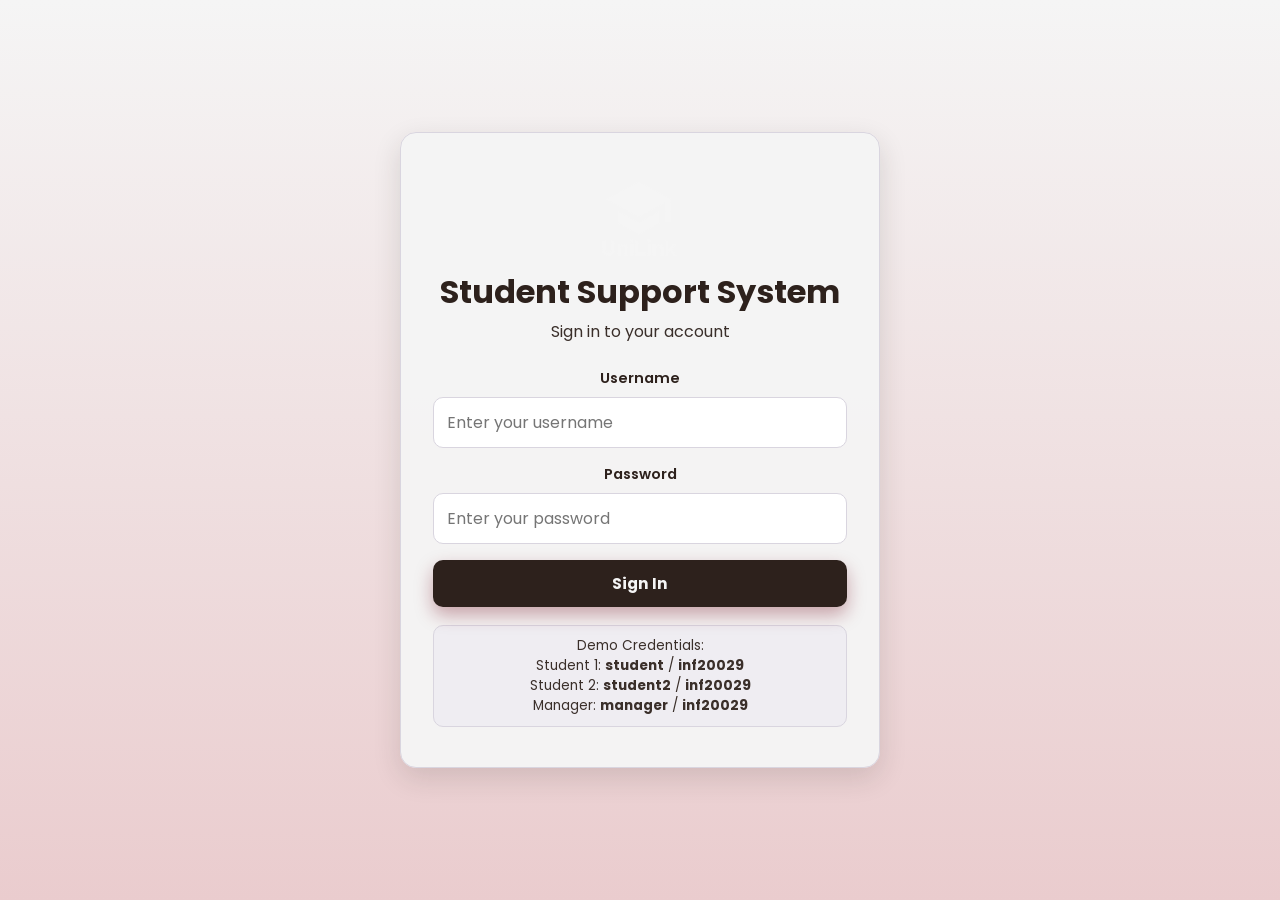
<file: index.html>
<!DOCTYPE html>
<html lang="en">
<head>
    <meta charset="UTF-8">
    <meta name="viewport" content="width=device-width, initial-scale=1.0">
    <title>Student Support System - Login</title>
    <link rel="stylesheet" href="styles/styles.css">
</head>
<body class="login-page">
    <div class="login-container">
        <div class="login-card">
            <div class="logo-container">
                <img src="images/logo.svg" alt="Student Support System Logo" class="logo">
            </div>
            <h1>Student Support System</h1>
            <p class="subtitle">Sign in to your account</p>
            
            <form id="loginForm" class="login-form">
                <div class="form-group">
                    <label for="username">Username</label>
                    <input type="text" id="username" name="username" placeholder="Enter your username" required>
                </div>
                
                <div class="form-group">
                    <label for="password">Password</label>
                    <input type="password" id="password" name="password" placeholder="Enter your password" required>
                </div>
                
                <div id="errorMessage" class="error-message"></div>
                
                <button type="submit" class="btn btn-primary">Sign In</button>
            </form>
            
            <p class="login-help">
                Demo Credentials:<br>
                Student 1: <strong>student</strong> / <strong>inf20029</strong><br>
                Student 2: <strong>student2</strong> / <strong>inf20029</strong><br>
                Manager: <strong>manager</strong> / <strong>inf20029</strong>
            </p>
        </div>
    </div>
    
    <script src="scripts/scripts.js"></script>
</body>
</html>
</file>
<file: styles/styles.css>
@import url('https://fonts.googleapis.com/css2?family=Poppins:wght@400;500;600;700;800&display=swap');

:root {
    --bg-gradient: linear-gradient(180deg, #f5f5f5 0%, #EACCCE 100%);
    --primary: #2d211c;
    --primary-text: #f5f5f5;
    --secondary: #cd2e3d;
    --secondary-text: #f5f5f5;
    --ink: #2d211c;
    --card-bg: rgba(245, 245, 245, 0.95);
    --card-border: #d9d5df;
    --card-shadow: 0 10px 28px rgba(45, 33, 28, 0.14);
    --focus-ring: 0 0 0 3px rgba(205, 46, 61, 0.35);
}

* {
    margin: 0;
    padding: 0;
    box-sizing: border-box;
}

html,
body {
    min-height: 100%;
    font-family: 'Poppins', sans-serif;
    color: var(--ink);
}

html {
    background: var(--bg-gradient);
}

body {
    background: transparent;
    min-height: 100vh;
    min-height: 100dvh;
    display: flex;
    flex-direction: column;
}

.main-content {
    flex: 1;
    padding: 36px 20px;
}

.container {
    width: min(1220px, 100%);
    margin: 0 auto;
}

h1 {
    font-size: clamp(1.5rem, 1.2rem + 1.2vw, 2rem);
    line-height: 1.2;
    color: var(--ink);
}

h2 {
    font-size: clamp(1.1rem, 1rem + 0.4vw, 1.35rem);
}

/* Login */

.login-page {
    display: flex;
    align-items: center;
    justify-content: center;
    padding: 24px;
}

.login-container {
    width: 100%;
    max-width: 480px;
}

.login-card {
    background: var(--card-bg);
    border: 1px solid var(--card-border);
    border-radius: 16px;
    box-shadow: var(--card-shadow);
    padding: 40px 32px;
    text-align: center;
}

.logo {
    width: 84px;
    height: 84px;
    margin: 0 auto 16px;
    display: block;
}

.login-card h1 {
    color: var(--primary);
    margin-bottom: 8px;
}

.subtitle {
    color: #3a2f2a;
    margin-bottom: 24px;
}

.login-form {
    display: grid;
    gap: 16px;
}

.login-help {
    margin-top: 18px;
    font-size: 0.85rem;
    color: #3a2f2a;
    background: #efedf2;
    border: 1px solid var(--card-border);
    border-radius: 10px;
    padding: 10px;
}

/* Navbar */

.navbar {
    background: var(--primary);
    color: var(--primary-text);
    border-bottom: 1px solid rgba(217, 213, 223, 0.55);
    box-shadow: 0 8px 20px rgba(45, 33, 28, 0.35);
    position: sticky;
    top: 0;
    z-index: 100;
}

.navbar-container {
    width: min(1220px, 100%);
    margin: 0 auto;
    padding: 14px 20px;
    display: flex;
    align-items: center;
    justify-content: space-between;
    gap: 16px;
}

.navbar-brand {
    display: flex;
    align-items: center;
    gap: 10px;
}

.navbar-logo {
    width: 40px;
    height: 40px;
}

.navbar-title {
    color: var(--primary-text);
    font-weight: 700;
    letter-spacing: 0.3px;
}

.navbar-menu {
    list-style: none;
    display: flex;
    align-items: center;
    gap: 22px;
}

.nav-link {
    color: var(--primary-text);
    text-decoration: none;
    font-weight: 600;
    font-size: 0.92rem;
    position: relative;
    padding-bottom: 2px;
}

.nav-link::after {
    content: '';
    position: absolute;
    left: 0;
    bottom: -5px;
    width: 0;
    height: 2px;
    background: var(--secondary);
    transition: width 0.25s ease;
}

.nav-link:hover,
.nav-link.active {
    color: #ffffff;
}

.nav-link:hover::after,
.nav-link.active::after {
    width: 100%;
}

.navbar-toggle {
    display: none;
    flex-direction: column;
    gap: 5px;
    cursor: pointer;
    border: none;
    background: transparent;
    padding: 4px;
}

.navbar-toggle span {
    width: 24px;
    height: 3px;
    border-radius: 2px;
    background: var(--primary-text);
}

.navbar-toggle:focus-visible {
    outline: none;
    box-shadow: var(--focus-ring);
    border-radius: 8px;
}

/* Cards */

.card {
    background: var(--card-bg);
    border: 1px solid var(--card-border);
    border-radius: 16px;
    box-shadow: var(--card-shadow);
    overflow: hidden;
}

.card-header {
    background: linear-gradient(180deg, #f8f7fa 0%, #ece9f1 100%);
    border-bottom: 1px solid var(--card-border);
    padding: 18px 20px;
}

.card-header h2 {
    color: var(--primary);
}

.card-body {
    padding: 20px;
}

.dashboard-section,
.enquiries-page-section,
.appointments-section,
.settings-section,
.feedback-section {
    display: grid;
    gap: 22px;
}

.dashboard-grid {
    display: grid;
    grid-template-columns: 1.8fr 1fr;
    gap: 20px;
    align-items: start;
}

.dashboard-main,
.dashboard-side {
    display: grid;
    gap: 20px;
}

.sticky-side-card {
    position: sticky;
    top: 88px;
}

.dashboard-header {
    display: flex;
    align-items: center;
    justify-content: space-between;
    gap: 14px;
}

.role-greeting {
    margin-top: 4px;
    color: #4a3d38;
    font-size: 0.92rem;
    font-weight: 600;
}

.manager-metric-grid {
    display: grid;
    grid-template-columns: repeat(3, minmax(0, 1fr));
    gap: 12px;
}

.metric-item {
    background: #f8f7fa;
    border: 1px solid var(--card-border);
    border-radius: 12px;
    padding: 14px;
}

.metric-label {
    font-size: 0.83rem;
    color: #574b46;
    margin-bottom: 8px;
}

.metric-value {
    font-size: 1.7rem;
    color: var(--secondary);
    font-weight: 800;
    line-height: 1;
}

.staff-kpi-grid {
    display: grid;
    grid-template-columns: repeat(auto-fit, minmax(210px, 1fr));
    gap: 12px;
}

.staff-kpi-card {
    border: 1px solid var(--card-border);
    border-radius: 12px;
    background: #fff;
    padding: 14px;
    text-align: left;
    cursor: pointer;
    transition: transform 0.2s ease, box-shadow 0.2s ease;
}

.staff-kpi-card:hover {
    transform: translateY(-2px);
    box-shadow: 0 10px 18px rgba(45, 33, 28, 0.14);
}

.staff-kpi-card h3 {
    color: var(--primary);
    margin-bottom: 8px;
}

.staff-kpi-card p {
    color: #312325;
    font-size: 0.87rem;
    margin-bottom: 4px;
}

/* Forms */

.form-group {
    display: grid;
    gap: 8px;
}

.form-group label {
    font-size: 0.9rem;
    color: var(--primary);
    font-weight: 600;
}

.form-group input,
.form-group select,
.form-group textarea {
    width: 100%;
    border: 1px solid var(--card-border);
    border-radius: 10px;
    padding: 12px 13px;
    background: #fff;
    color: var(--ink);
    font: inherit;
}

.form-group input:focus,
.form-group select:focus,
.form-group textarea:focus {
    outline: none;
    border-color: var(--secondary);
    box-shadow: var(--focus-ring);
}

.field-note {
    color: #5d514c;
    font-size: 0.86rem;
}

.error-message {
    display: none;
    color: #b20020;
    font-size: 0.86rem;
    background: #f9ecef;
    border: 1px solid #e4b7bf;
    border-radius: 8px;
    padding: 8px 10px;
}

.error-message.show {
    display: block;
}

.search-grid {
    display: grid;
    grid-template-columns: repeat(3, minmax(0, 1fr));
    gap: 14px;
    margin-bottom: 16px;
}

.search-actions {
    display: flex;
    align-items: end;
    gap: 10px;
}

.student-search-field {
    grid-column: span 2;
}

.appointment-search-row {
    display: grid;
    grid-template-columns: minmax(0, 1fr) auto;
    gap: 12px;
    align-items: end;
    margin-bottom: 10px;
}

.appointment-search-actions {
    display: flex;
    align-items: end;
    gap: 10px;
}

.appointment-search-actions .btn {
    min-width: 96px;
}

/* Buttons */

.btn {
    border: none;
    border-radius: 10px;
    font: inherit;
    font-weight: 700;
    font-size: 0.95rem;
    padding: 12px 20px;
    text-decoration: none;
    display: inline-flex;
    align-items: center;
    justify-content: center;
    cursor: pointer;
    transition: transform 0.2s ease, box-shadow 0.2s ease, filter 0.2s ease;
}

.btn:focus-visible {
    outline: none;
    box-shadow: var(--focus-ring);
}

.btn:hover {
    transform: translateY(-1px);
}

.btn:active {
    transform: translateY(0);
}

.btn-primary {
    background: var(--primary);
    color: var(--primary-text);
    box-shadow: 0 8px 18px rgba(118, 13, 31, 0.35);
}

.btn-primary:hover {
    filter: brightness(0.95);
    box-shadow: 0 10px 22px rgba(97, 9, 24, 0.42);
}

.btn-secondary {
    background: var(--secondary);
    color: var(--secondary-text);
    box-shadow: 0 7px 14px rgba(156, 95, 0, 0.2);
}

.btn-secondary:hover {
    filter: brightness(0.98);
}

.btn-danger {
    background: #c62828;
    color: #ffffff;
    box-shadow: 0 8px 16px rgba(147, 18, 18, 0.28);
}

.btn-sm {
    font-size: 0.82rem;
    padding: 7px 10px;
}

button:disabled {
    cursor: not-allowed;
    opacity: 0.55;
    transform: none;
}

/* Chips */

.chip-row {
    display: flex;
    flex-wrap: wrap;
    gap: 8px;
}

.past-enquiry-link-list {
    display: grid;
    gap: 8px;
    max-height: 320px;
    overflow-y: auto;
    margin-top: 8px;
}

.past-enquiry-link-btn {
    border: 1px solid #d8d2df;
    background: #f8f6fb;
    color: #2d211c;
    border-radius: 10px;
    padding: 10px 12px;
    text-align: left;
    font: inherit;
    font-size: 0.84rem;
    cursor: pointer;
}

.past-enquiry-link-btn:hover {
    background: #f1edf7;
}

.past-enquiry-link-btn.selected {
    border-color: #b52635;
    background: #ffeef1;
}

.linked-enquiries-summary {
    display: grid;
    gap: 6px;
    margin-top: 8px;
}

.linked-enquiry-item {
    background: #f8f6fb;
    border: 1px solid #dfd8e7;
    border-radius: 8px;
    padding: 8px 10px;
    font-size: 0.83rem;
    color: #372b2d;
}

.link-enquiry-actions {
    display: flex;
    justify-content: flex-end;
    gap: 8px;
}

.category-chip {
    border: 1px solid var(--card-border);
    background: #f2f0f5;
    color: var(--primary);
    border-radius: 999px;
    padding: 8px 12px;
    font: inherit;
    font-size: 0.82rem;
    font-weight: 600;
    cursor: pointer;
}

.category-chip:hover {
    background: #e7e3ec;
}

.category-chip.selected {
    background: var(--secondary);
    border-color: #b62634;
    color: var(--secondary-text);
}

/* Tables */

.table-wrap {
    width: 100%;
    overflow-x: auto;
    border: 1px solid var(--card-border);
    border-radius: 12px;
}

.data-table {
    width: 100%;
    border-collapse: collapse;
    min-width: 860px;
    background: #fff;
}

.data-table th,
.data-table td {
    padding: 11px 12px;
    border-bottom: 1px solid #e6e2ec;
    vertical-align: top;
    font-size: 0.88rem;
    text-align: left;
    color: #251c1d;
}

.data-table th {
    background: #f0edf4;
    color: var(--primary);
    font-size: 0.84rem;
    text-transform: uppercase;
    letter-spacing: 0.3px;
}

.data-table tbody tr:hover {
    background: #f8f6fb;
}

.student-row {
    cursor: pointer;
}

.student-row:focus-visible {
    outline: 2px solid var(--secondary);
    outline-offset: -2px;
}

.empty-cell {
    text-align: center;
    color: #6a5c58;
}

.table-actions {
    display: flex;
    align-items: center;
    gap: 7px;
    min-width: 220px;
}

.table-link {
    color: var(--primary);
    font-weight: 600;
}

.table-link:hover {
    color: #4b3832;
}

/* Status */

.status-pill {
    display: inline-flex;
    align-items: center;
    justify-content: center;
    border-radius: 999px;
    padding: 4px 10px;
    font-size: 0.76rem;
    font-weight: 700;
    letter-spacing: 0.2px;
    border: 1px solid transparent;
}

.status-pill.submitted {
    background: #fff2cf;
    color: #6d4700;
    border-color: #f4d47d;
}

.status-pill.resolving {
    background: #ffe7ec;
    color: #8c1f36;
    border-color: #f2afbc;
}

.status-pill.appointment {
    background: #fce7ff;
    color: #6f1a89;
    border-color: #d6a1e8;
}

.status-pill.resolved {
    background: #e2f6e8;
    color: #1d6b32;
    border-color: #9ed6ad;
}

.status-pill.canceled {
    background: #ffe7e7;
    color: #8f1d1d;
    border-color: #efb1b1;
}

/* Notification */

.notification-icon-btn {
    width: 46px;
    height: 46px;
    border-radius: 50%;
    border: 1px solid var(--card-border);
    background: #fff;
    position: relative;
    cursor: pointer;
}

.notification-icon {
    font-size: 1.2rem;
}

.notification-count {
    position: absolute;
    top: -4px;
    right: -4px;
    min-width: 20px;
    height: 20px;
    border-radius: 999px;
    background: var(--primary);
    color: var(--primary-text);
    font-size: 0.72rem;
    font-weight: 700;
    display: inline-flex;
    align-items: center;
    justify-content: center;
    padding: 0 6px;
}

.notification-overlay {
    position: fixed;
    inset: 0;
    z-index: 210;
    background: rgba(0, 0, 0, 0.4);
    display: none;
    align-items: flex-start;
    justify-content: center;
    padding: 92px 16px 20px;
}

.notification-overlay.show {
    display: flex;
}

.notification-panel {
    width: min(560px, 100%);
}

.notification-panel-header {
    display: flex;
    align-items: center;
    justify-content: space-between;
}

.notification-close-btn {
    border: none;
    background: transparent;
    font-size: 1.8rem;
    color: var(--primary);
    cursor: pointer;
}

.notification-list {
    padding: 16px 20px 20px;
    display: grid;
    gap: 10px;
}

.notification-item {
    display: flex;
    gap: 10px;
    background: #f4f2f7;
    border: 1px solid var(--card-border);
    border-radius: 10px;
    padding: 10px 12px;
    color: #3d2f2b;
}

.notification-badge {
    flex-shrink: 0;
    width: 24px;
    height: 24px;
    border-radius: 50%;
    background: var(--secondary);
    color: var(--secondary-text);
    display: inline-flex;
    align-items: center;
    justify-content: center;
    font-size: 0.74rem;
    font-weight: 700;
}

/* Detail blocks */

.detail-grid {
    display: grid;
    grid-template-columns: repeat(2, minmax(0, 1fr));
    gap: 10px 16px;
    margin: 16px 0;
}

.detail-grid p,
.detail-block p {
    color: #2f2627;
    line-height: 1.55;
}

.student-result-count {
    margin-top: 8px;
    color: #5d514c;
    font-size: 0.86rem;
}

.detail-block {
    margin-top: 14px;
    background: #f6f4f8;
    border: 1px solid var(--card-border);
    border-radius: 10px;
    padding: 12px;
}

.detail-block h3 {
    color: var(--primary);
    margin-bottom: 6px;
    font-size: 1rem;
}

.detail-actions {
    margin-top: 16px;
}

.muted-text {
    color: #6b5f5a;
}

.placeholder-text {
    color: #6b5f5a;
}

.side-appointment-item {
    display: grid;
    gap: 8px;
    color: #311f22;
}

.side-appointment-item .btn {
    margin-top: 6px;
}

/* Appointments booking slots */

.booking-slot-grid {
    margin-top: 14px;
    display: grid;
    grid-template-columns: repeat(2, minmax(0, 1fr));
    gap: 10px;
}

.booking-calendar-head {
    margin-top: 12px;
    display: grid;
    grid-template-columns: auto 1fr auto;
    align-items: center;
    gap: 10px;
}

.booking-month-label {
    text-align: center;
    font-weight: 700;
    color: var(--primary);
}

.booking-calendar-grid {
    margin-top: 10px;
    display: grid;
    grid-template-columns: repeat(7, minmax(0, 1fr));
    gap: 8px;
}

.booking-weekday {
    font-size: 0.78rem;
    text-transform: uppercase;
    letter-spacing: 0.4px;
    color: #5f5350;
    text-align: center;
    font-weight: 700;
}

.calendar-day {
    border: 1px solid #dcd6e3;
    border-radius: 10px;
    min-height: 40px;
    font: inherit;
    font-weight: 600;
    cursor: pointer;
}

.calendar-day.placeholder {
    border: none;
    background: transparent;
    cursor: default;
}

.calendar-day.available {
    background: #eaf7ed;
    color: #1f5e2f;
    border-color: #b9dfc2;
}

.calendar-day.unavailable {
    background: #f5f5f5;
    color: #9b8f93;
    cursor: default;
}

.calendar-day.selected {
    border-color: #1f5e2f;
    box-shadow: 0 0 0 2px rgba(31, 94, 47, 0.2);
}

.booking-slot-title {
    margin-top: 14px;
    color: #3d2f2b;
    font-size: 0.95rem;
}

.slot-btn {
    border-radius: 10px;
    border: 1px solid transparent;
    padding: 10px;
    text-align: left;
    font: inherit;
    font-size: 0.84rem;
    cursor: pointer;
}

.slot-btn.available {
    background: #edf8ef;
    border-color: #b9dfc2;
    color: #1f5e2f;
}

.slot-btn.available:hover {
    background: #dff2e4;
}

.slot-btn.available.selected {
    border-color: #1f5e2f;
    box-shadow: 0 0 0 2px rgba(31, 94, 47, 0.22);
}

.slot-btn.unavailable {
    background: #f1f1f1;
    border-color: #d8d8d8;
    color: #777;
}

.modal-footer-actions {
    margin-top: 16px;
}

.feedback-action-wrap {
    display: flex;
    gap: 8px;
    align-items: center;
    flex-wrap: wrap;
}

.feedback-readonly-wrap {
    display: flex;
    align-items: center;
    gap: 10px;
    flex-wrap: wrap;
}

.star-rating {
    display: inline-flex;
    align-items: center;
    gap: 2px;
    padding: 4px 6px;
    border: 1px solid var(--card-border);
    border-radius: 10px;
    background: #fff;
}

.star-btn {
    border: none;
    background: transparent;
    color: #b9b0a9;
    font-size: 1.28rem;
    line-height: 1;
    padding: 2px;
    cursor: pointer;
    transition: transform 0.15s ease, color 0.15s ease;
}

.star-btn:hover,
.star-btn:focus-visible {
    color: #f5b301;
    transform: translateY(-1px);
    outline: none;
}

.star-btn.active {
    color: #f5b301;
}

.feedback-stars-readonly {
    color: #f5b301;
    letter-spacing: 1px;
    font-size: 1rem;
}

.feedback-status-text {
    margin-top: 6px;
    font-size: 0.8rem;
    color: #5e514d;
}

/* Settings */

.account-layout {
    display: grid;
    grid-template-columns: 220px 1fr;
    gap: 20px;
    align-items: center;
}

.profile-image-placeholder {
    height: 220px;
    border-radius: 16px;
    border: 1px dashed #b1aabf;
    background: linear-gradient(135deg, #f5f5f5 0%, #d9d5df 100%);
    display: flex;
    align-items: center;
    justify-content: center;
    font-weight: 700;
    color: var(--primary);
    text-transform: uppercase;
    letter-spacing: 0.4px;
}

.profile-details {
    display: grid;
    gap: 10px;
}

.profile-details p {
    color: #2c2526;
}

.settings-option {
    padding: 10px 0;
    border-bottom: 1px solid var(--card-border);
}

.settings-option:last-of-type {
    border-bottom: 0;
}

.settings-option label {
    display: flex;
    align-items: center;
    gap: 10px;
    color: #3a2a2d;
    font-weight: 500;
}

.settings-option input[type="checkbox"] {
    width: 18px;
    height: 18px;
    accent-color: var(--primary);
}

.settings-actions {
    display: flex;
    gap: 10px;
    margin-top: 14px;
}

/* Modal */

.modal {
    display: none;
    position: fixed;
    z-index: 230;
    inset: 0;
    background: rgba(0, 0, 0, 0.5);
    backdrop-filter: blur(2px);
    align-items: center;
    justify-content: center;
    padding: 14px;
}

.modal.show {
    display: flex;
}

.modal-content {
    width: min(760px, 100%);
    max-height: min(86vh, 740px);
    overflow-y: auto;
    background: #fff;
    border-radius: 14px;
    border: 1px solid var(--card-border);
    box-shadow: 0 20px 36px rgba(45, 33, 28, 0.24);
    padding: 22px;
    position: relative;
}

.close {
    position: absolute;
    top: 10px;
    right: 12px;
    border: none;
    background: transparent;
    color: var(--primary);
    font-size: 1.8rem;
    cursor: pointer;
}

/* Footer */

.footer {
    margin-top: 30px;
    background: var(--primary);
    color: var(--primary-text);
    border-top: 1px solid rgba(217, 213, 223, 0.55);
    box-shadow: 0 -8px 20px rgba(45, 33, 28, 0.26);
    padding: 34px 20px 18px;
}

.footer-container {
    width: min(1220px, 100%);
    margin: 0 auto;
}

.footer-content {
    display: grid;
    grid-template-columns: repeat(auto-fit, minmax(220px, 1fr));
    gap: 20px;
    margin-bottom: 18px;
}

.footer-section h3,
.footer-section h4 {
    color: #f5f5f5;
    margin-bottom: 10px;
}

.footer-section p,
.footer-section a {
    color: var(--primary-text);
    font-size: 0.9rem;
    text-decoration: none;
}

.footer-section ul {
    list-style: none;
    display: grid;
    gap: 5px;
}

.footer-section a:hover {
    color: var(--secondary);
}

.footer-bottom {
    border-top: 1px solid rgba(217, 213, 223, 0.35);
    padding-top: 14px;
    color: var(--primary-text);
    font-size: 0.82rem;
}

/* Student chatbot */

.chatbot-fab {
    position: fixed;
    right: 20px;
    bottom: 22px;
    z-index: 240;
    min-height: 52px;
    min-width: 52px;
    border-radius: 999px;
    border: 1px solid #b62634;
    background: var(--secondary);
    color: var(--secondary-text);
    font: inherit;
    font-weight: 700;
    padding: 0 18px;
    box-shadow: 0 12px 24px rgba(45, 33, 28, 0.26);
    cursor: pointer;
}

.chatbot-fab:hover {
    filter: brightness(0.95);
}

.chatbot-panel {
    position: fixed;
    right: 20px;
    bottom: 84px;
    z-index: 240;
    width: min(340px, calc(100vw - 32px));
    background: #f8f7fa;
    border: 1px solid var(--card-border);
    border-radius: 14px;
    box-shadow: 0 14px 28px rgba(45, 33, 28, 0.22);
    overflow: hidden;
    display: none;
}

.chatbot-panel.show {
    display: block;
}

.chatbot-header {
    padding: 12px 14px;
    display: flex;
    align-items: center;
    justify-content: space-between;
    background: var(--primary);
    color: var(--primary-text);
}

.chatbot-header h3 {
    font-size: 0.95rem;
}

.chatbot-close {
    border: none;
    background: transparent;
    color: var(--primary-text);
    font-size: 1.25rem;
    line-height: 1;
    cursor: pointer;
}

.chatbot-messages {
    padding: 12px;
    display: grid;
    gap: 8px;
    max-height: 280px;
    overflow-y: auto;
}

.chatbot-message {
    padding: 9px 10px;
    border-radius: 10px;
    font-size: 0.86rem;
    line-height: 1.45;
}

.chatbot-message.bot {
    background: #eeebf2;
    color: var(--primary);
}

.chatbot-message.user {
    background: var(--secondary);
    color: var(--secondary-text);
    justify-self: end;
    max-width: 92%;
}

.chatbot-input-wrap {
    display: grid;
    grid-template-columns: 1fr auto;
    gap: 8px;
    padding: 10px 12px 12px;
    border-top: 1px solid var(--card-border);
}

.chatbot-input-wrap input {
    border: 1px solid var(--card-border);
    border-radius: 10px;
    padding: 10px;
    font: inherit;
    background: #fff;
}

.chatbot-input-wrap input:focus {
    outline: none;
    border-color: var(--secondary);
    box-shadow: var(--focus-ring);
}

/* Utility */

.enquiries-card-header {
    display: flex;
    align-items: center;
    gap: 12px;
}

.enquiries-card-header .btn {
    margin-left: auto;
}

/* Responsive */

@media (max-width: 1024px) {
    .dashboard-grid {
        grid-template-columns: 1fr;
    }

    .manager-metric-grid {
        grid-template-columns: 1fr;
    }

    .appointment-search-row {
        grid-template-columns: 1fr;
    }

    .sticky-side-card {
        position: static;
    }
}

@media (max-width: 768px) {
    .navbar-toggle {
        display: flex;
    }

    .navbar-menu {
        position: absolute;
        top: 67px;
        left: 0;
        right: 0;
        display: none;
        flex-direction: column;
        align-items: flex-start;
        gap: 12px;
        background: #2d211c;
        border-bottom: 1px solid rgba(217, 213, 223, 0.35);
        padding: 16px 20px;
        z-index: 99;
    }

    .navbar-menu.active {
        display: flex;
    }

    .search-grid {
        grid-template-columns: 1fr;
    }

    .student-search-field {
        grid-column: auto;
    }

    .account-layout {
        grid-template-columns: 1fr;
    }

    .profile-image-placeholder {
        height: 180px;
    }

    .detail-grid {
        grid-template-columns: 1fr;
    }

    .booking-slot-grid {
        grid-template-columns: 1fr;
    }

    .booking-calendar-head {
        grid-template-columns: 1fr;
    }

    .booking-month-label {
        order: -1;
    }

    .settings-actions {
        flex-direction: column;
    }

    .settings-actions .btn {
        width: 100%;
    }
}

/* Manager Dashboard Styles */
.manager-summary-grid {
    display: grid;
    grid-template-columns: repeat(3, 1fr);
    gap: 16px;
    margin-bottom: 24px;
}

.summary-card {
    padding: 24px;
    border-radius: 12px;
    text-align: center;
    border: 2px solid;
    box-shadow: 0 2px 8px rgba(0, 0, 0, 0.08);
    transition: all 0.3s ease;
}

.summary-card.resolved {
    background-color: #e8f5e9;
    border-color: #66bb6a;
    color: #1b5e20;
}

.summary-card.pending {
    background-color: #fff3e0;
    border-color: #ffa726;
    color: #e65100;
}

.summary-card.unresolved {
    background-color: #ffebee;
    border-color: #ef5350;
    color: #b71c1c;
}

.summary-card:hover {
    transform: translateY(-2px);
    box-shadow: 0 4px 12px rgba(0, 0, 0, 0.12);
}

.summary-card-number {
    font-size: 2.4rem;
    font-weight: 900;
    margin-bottom: 8px;
}

.summary-card-label {
    font-size: 0.95rem;
    font-weight: 600;
    text-transform: uppercase;
    letter-spacing: 0.5px;
}

/* Staff Performance Grid */
.staff-performance-grid {
    display: grid;
    grid-template-columns: repeat(auto-fit, minmax(260px, 1fr));
    gap: 20px;
}

.staff-performance-card {
    background: #fff;
    border: 2px solid #f2afbc;
    border-radius: 12px;
    padding: 20px;
    transition: all 0.3s ease;
    cursor: pointer;
    box-shadow: 0 2px 6px rgba(0, 0, 0, 0.08);
}

.staff-performance-card:hover {
    transform: translateY(-4px);
    box-shadow: 0 6px 16px rgba(158, 24, 43, 0.15);
    border-color: #d1859f;
}

.staff-header {
    margin-bottom: 16px;
}

.staff-name {
    font-size: 1rem;
    font-weight: 700;
    color: #5b2730;
    margin: 0;
}

.performance-meter {
    background: #f0f0f0;
    border-radius: 8px;
    height: 24px;
    overflow: hidden;
    margin: 16px 0;
    border: 1px solid #e0e0e0;
}

.performance-bar {
    background: linear-gradient(90deg, #66bb6a 0%, #66bb6a 80%, #ffa726 100%);
    height: 100%;
    transition: width 0.4s ease;
    border-radius: 8px;
}

.performance-stats {
    display: grid;
    grid-template-columns: 1fr 1fr;
    gap: 12px;
    margin: auto;
    margin-bottom: 16px;
    font-size: 0.85rem;
}

.stat-item {
    display: flex;
    flex-direction: column;
    align-items: center;
    padding: 8px;
    background: #faf9f8;
    border-radius: 8px;
    border: 1px solid #ead5d1;
}

.stat-label {
    font-size: 0.75rem;
    color: #6d3a45;
    font-weight: 600;
    text-transform: uppercase;
    margin-bottom: 4px;
}

.stat-value {
    font-size: 1.2rem;
    font-weight: 800;
    color: #9e182b;
}

.view-details-btn {
    width: 100%;
    margin-top: 4px;
}

/* Performance Charts */
.chart-grid {
    display: grid;
    grid-template-columns: repeat(2, minmax(0, 1fr));
    gap: 18px;
    margin-bottom: 18px;
}

.chart-panel {
    background: #fff;
    border: 1px solid #ead5d1;
    border-radius: 12px;
    padding: 16px;
}

.chart-panel-wide {
    width: 100%;
}

.chart-title {
    color: #5b2730;
    font-size: 1rem;
    margin-bottom: 12px;
}

.chart-canvas {
    width: 100%;
    max-width: 100%;
    height: auto;
    display: block;
    border-radius: 10px;
    background: linear-gradient(180deg, #fff 0%, #fcf8f8 100%);
}

.chart-legend {
    margin-top: 12px;
    display: grid;
    gap: 8px;
}

.chart-legend-item {
    display: flex;
    align-items: center;
    justify-content: space-between;
    background: #faf9f8;
    border: 1px solid #ead5d1;
    border-radius: 8px;
    padding: 8px 10px;
    font-size: 0.84rem;
    color: #5f3f3f;
}

.legend-left {
    display: inline-flex;
    align-items: center;
    gap: 8px;
}

.legend-dot {
    width: 10px;
    height: 10px;
    border-radius: 999px;
    flex-shrink: 0;
}

.legend-value {
    font-weight: 700;
    color: #9e182b;
}

/* Staff Detail Modal */
.detail-grid {
    display: grid;
    grid-template-columns: 1fr 1fr;
    gap: 16px;
}

.detail-item {
    background: #faf9f8;
    padding: 16px;
    border-radius: 8px;
    border-left: 4px solid #9e182b;
    display: flex;
    flex-direction: column;
}

.detail-label {
    font-size: 0.85rem;
    color: #6d3a45;
    font-weight: 600;
    margin-bottom: 6px;
    text-transform: uppercase;
}

.detail-value {
    font-size: 1.4rem;
    font-weight: 800;
    color: #9e182b;
}

@media (max-width: 1024px) {
    .manager-summary-grid {
        grid-template-columns: repeat(2, 1fr);
    }

    .staff-performance-grid {
        grid-template-columns: repeat(auto-fit, minmax(220px, 1fr));
    }

    .chart-grid {
        grid-template-columns: 1fr;
    }
}

@media (max-width: 768px) {
    .manager-summary-grid {
        grid-template-columns: 1fr;
    }

    .staff-performance-grid {
        grid-template-columns: 1fr;
    }

    .chart-panel {
        padding: 14px;
    }

    .performance-stats {
        grid-template-columns: 1fr;
    }

    .detail-grid {
        grid-template-columns: 1fr;
    }

    .chatbot-fab {
        right: 14px;
        bottom: 16px;
        min-height: 48px;
        min-width: 48px;
        padding: 0 14px;
    }

    .chatbot-panel {
        right: 14px;
        bottom: 72px;
    }
}

@media (max-width: 520px) {
    .login-card {
        padding: 24px 18px;
    }

    .main-content {
        padding: 22px 10px;
    }

    .navbar-container {
        padding: 12px 14px;
    }

    .btn {
        width: 100%;
    }

    .enquiries-card-header {
        flex-direction: column;
        align-items: flex-start;
    }

    .enquiries-card-header .btn {
        margin-left: 0;
        width: 100%;
    }

    .summary-card-number {
        font-size: 1.8rem;
    }

    .staff-performance-card {
        padding: 16px;
    }
}
</file>
